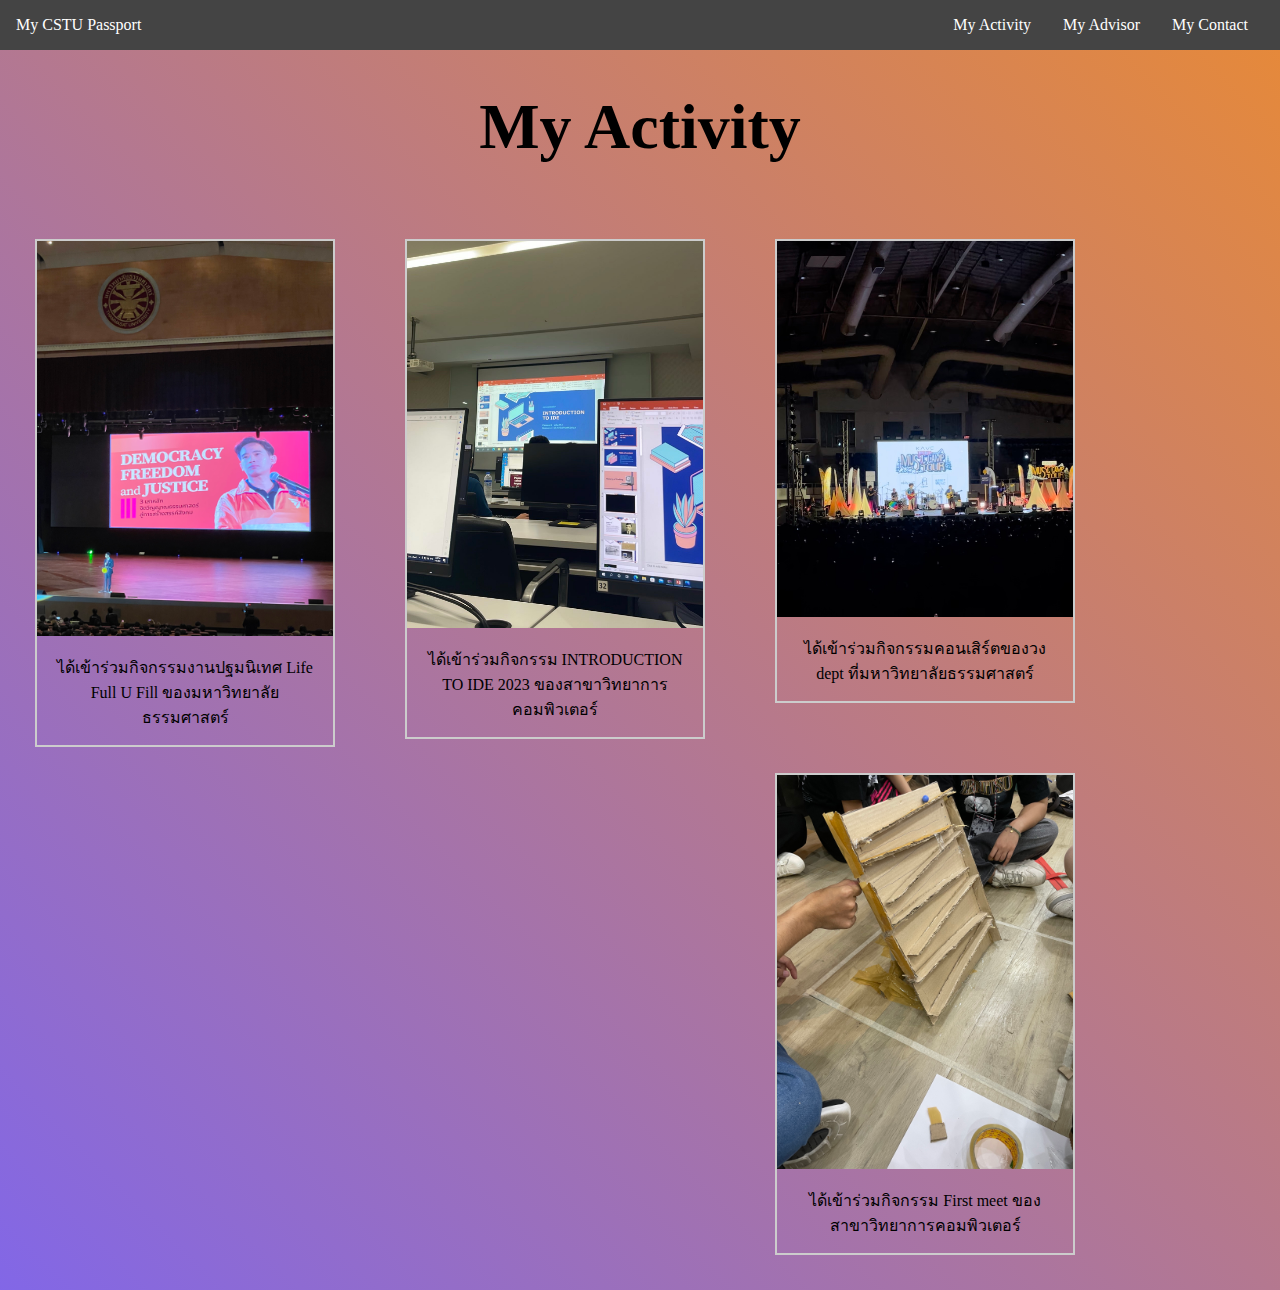
<file: html/MyActivity.html>
<!DOCTYPE html>
<html>
    <head>
        <title>My CSTU Passport</title>
        <link rel="stylesheet"  href="../css/MyActivitycss.css">
    </head>
    <nav>
        <div class="logo">
            <a link href="../index.html">My CSTU Passport</a>
        </div>
        <ul class="menu">
            <li><a link href="MyActivity.html">My Activity</a></li>
            <li><a link href="MyAdvisor.html">My Advisor</a></li>
            <li><a link href="../index.html">My Contact</a></li>
        </ul>
    </nav>
<body>
    <div>
        <strong><h1>My Activity</h1></strong>
    </div>
<div class="gallery">
        <a target="_blank" href="../html/i fiil u fall.html">
        <img src="../image/firstmeet1.jpg" alt="Cinque Terre" width="600" height="400">
        </a>
        <div class="desc">ได้เข้าร่วมกิจกรรมงานปฐมนิเทศ Life Full U Fill ของมหาวิทยาลัยธรรมศาสตร์</div>
      </div>
      
      <div class="gallery">
        <a target="_blank" href="../html/ide .html">
        <img src="../image/ide.jpg" alt="Forest" width="600" height="400">
        </a>
        <div class="desc">ได้เข้าร่วมกิจกรรม INTRODUCTION TO IDE 2023 ของสาขาวิทยาการคอมพิวเตอร์</div>
      </div>
      <div class="gallery">
        <a target="_blank" href="../html/dept .html">
         <img src="../image/dept.jpg" alt="Northern Lights" width="600" height="400">
        </a>
    <div class="desc">ได้เข้าร่วมกิจกรรมคอนเสิร์ตของวง dept ที่มหาวิทยาลัยธรรมศาสตร์</div>
    </div>
    <div class="gallery">
        <a target="_blank" href="../html/firstmeet.html">
          <img src="../image/cstu.jpg" alt="Mountains" width="600" height="400">
        </a>
        <div class="desc">ได้เข้าร่วมกิจกรรม First meet ของสาขาวิทยาการคอมพิวเตอร์</div>
    </div>
</body>
</html>
</file>
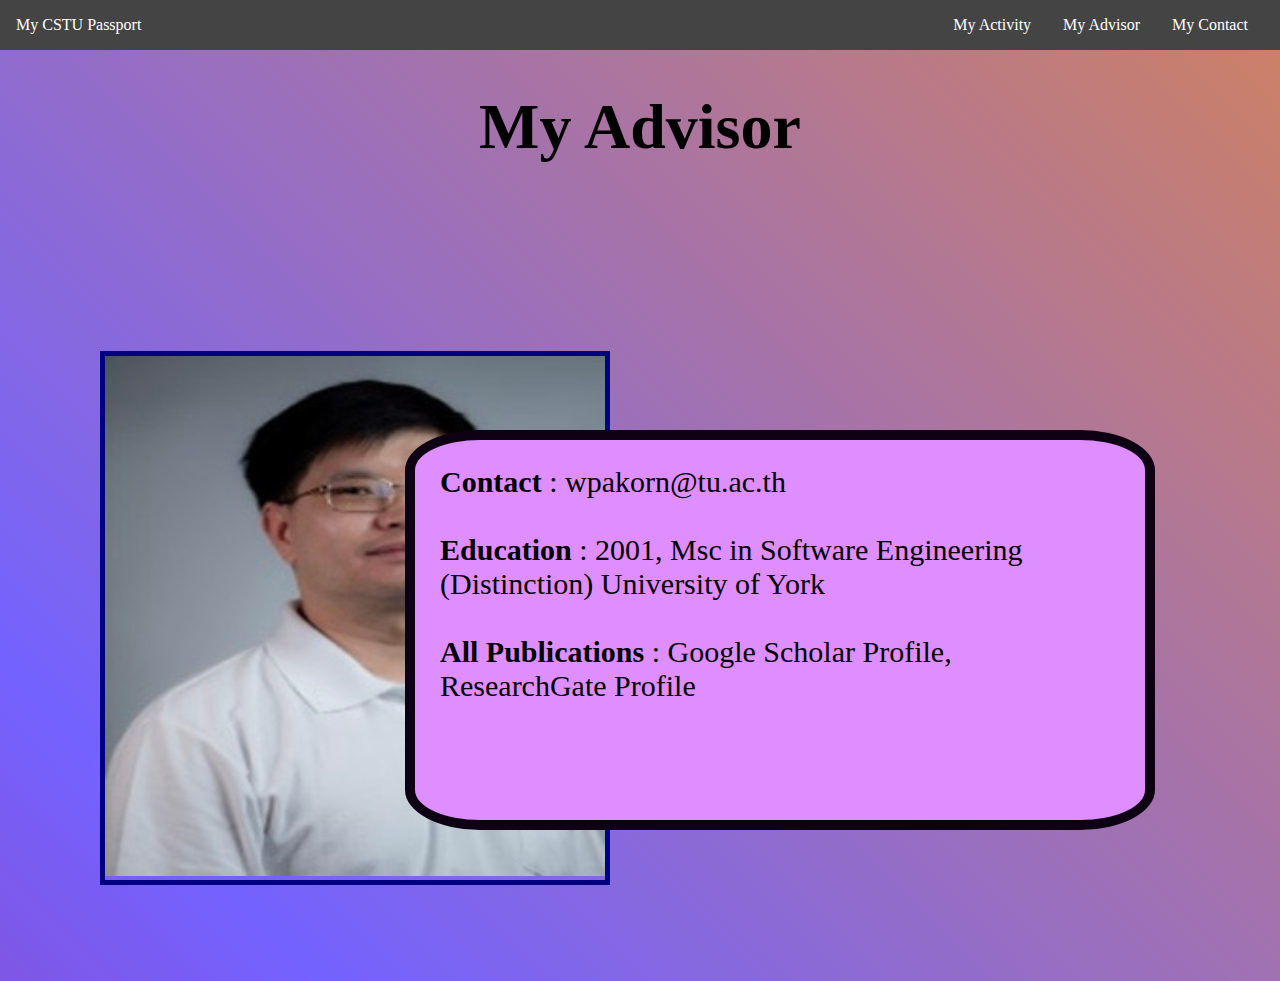
<file: html/MyAdvisor.html>
<!DOCTYPE html> 
<html>
    <head>
        <title>My CSTU Passport</title>
        <link rel="stylesheet"  href="../css/MyAdvisorcss.css">
    </head>
    <nav>
        <div class="logo">
            <a link href="../index.html">My CSTU Passport</a>
        </div>
        <ul class="menu">
            <li><a link href="MyActivity.html">My Activity</a></li>
            <li><a link href="MyAdvisor.html">My Advisor</a></li>
            <li><a link href="../index.html">My Contact</a></li>
        </ul>
    </nav>
<body>
    <div>
        <strong><h1>My Advisor</h1></strong>
    </div>
    <div class="profile">
        <div class="frame1">
        <img src="../image/advisor.jpg" width="500" height="520"> 
    </div> 
        </div>
    <div class="column1" >
<p> <strong>Contact</strong> : wpakorn@tu.ac.th
<br>
<br> <strong>Education</strong> : 2001, Msc in Software Engineering (Distinction) University of York
<br>
<br><strong> All Publications</strong> : Google Scholar Profile, ResearchGate Profile
<br>
    </div>
</file>
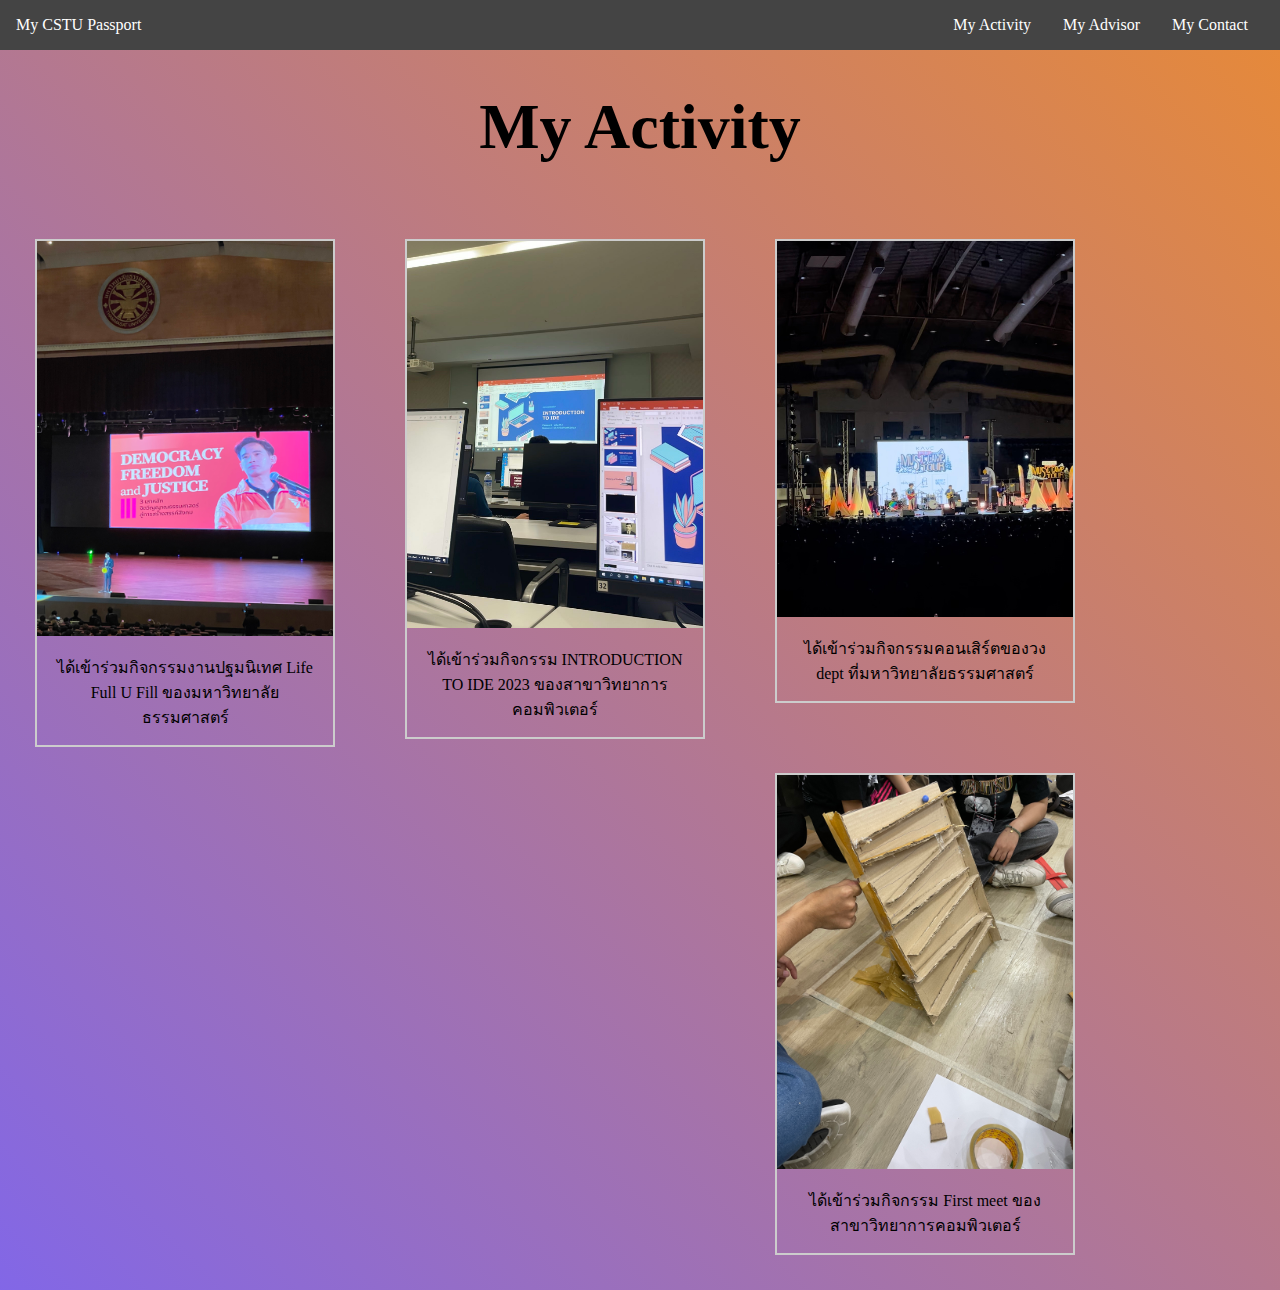
<file: mycstu/MyActivity.html>
<!DOCTYPE html>
<html>
    <head>
        <title>My CSTU Passport</title>
        <link rel="stylesheet"  href="../css/MyActivitycss.css">
    </head>
    <nav>
        <div class="logo">
            <a link href="../indexcss.html">My CSTU Passport</a>
        </div>
        <ul class="menu">
            <li><a link href="MyActivity.html">My Activity</a></li>
            <li><a link href="MyAdvisor.html">My Advisor</a></li>
            <li><a link href="../indexcss.html">My Contact</a></li>
        </ul>
    </nav>
<body>
    <div>
        <strong><h1>My Activity</h1></strong>
    </div>
<div class="gallery">
        <a target="_blank" href="../html/i fiil u fall.html">
        <img src="../image/firstmeet1.jpg" alt="Cinque Terre" width="600" height="400">
        </a>
        <div class="desc">ได้เข้าร่วมกิจกรรมงานปฐมนิเทศ Life Full U Fill ของมหาวิทยาลัยธรรมศาสตร์</div>
      </div>
      
      <div class="gallery">
        <a target="_blank" href="../html/ide .html">
        <img src="../image/ide.jpg" alt="Forest" width="600" height="400">
        </a>
        <div class="desc">ได้เข้าร่วมกิจกรรม INTRODUCTION TO IDE 2023 ของสาขาวิทยาการคอมพิวเตอร์</div>
      </div>
      <div class="gallery">
        <a target="_blank" href="../html/dept .html">
         <img src="../image/dept.jpg" alt="Northern Lights" width="600" height="400">
        </a>
    <div class="desc">ได้เข้าร่วมกิจกรรมคอนเสิร์ตของวง dept ที่มหาวิทยาลัยธรรมศาสตร์</div>
    </div>
    <div class="gallery">
        <a target="_blank" href="../html/firstmeet.html"></a>
          <img src="../image/cstu.jpg" alt="Mountains" width="600" height="400">
        </a>
        <div class="desc">ได้เข้าร่วมกิจกรรม First meet ของสาขาวิทยาการคอมพิวเตอร์</div>
    </div>
</body>
</html>
</file>
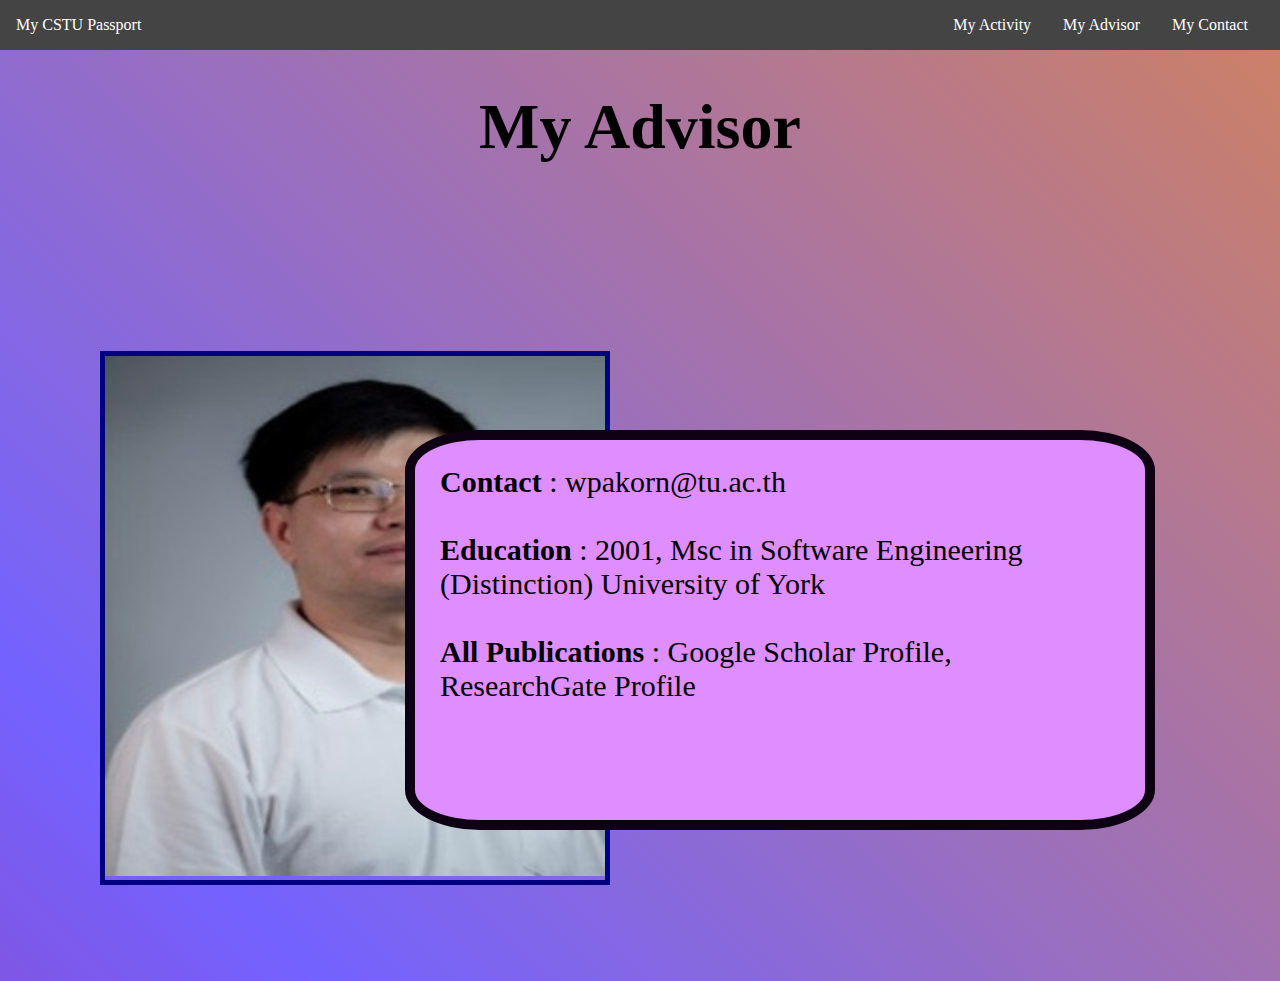
<file: mycstu/MyAdvisor.html>
<!DOCTYPE html> 
<html>
    <head>
        <title>My CSTU Passport</title>
        <link rel="stylesheet"  href="../css/MyAdvisorcss.css">
    </head>
    <nav>
        <div class="logo">
            <a link href="../indexcss.html">My CSTU Passport</a>
        </div>
        <ul class="menu">
            <li><a link href="MyActivity.html">My Activity</a></li>
            <li><a link href="MyAdvisor.html">My Advisor</a></li>
            <li><a link href="../indexcss.html">My Contact</a></li>
        </ul>
    </nav>
<body>
    <div>
        <strong><h1>My Advisor</h1></strong>
    </div>
    <div class="profile">
        <div class="frame1">
        <img src="../image/advisor.jpg" width="500" height="520"> 
    </div> 
        </div>
    <div class="column1" >
<p> <strong>Contact</strong> : wpakorn@tu.ac.th
<br>
<br> <strong>Education</strong> : 2001, Msc in Software Engineering (Distinction) University of York
<br>
<br><strong> All Publications</strong> : Google Scholar Profile, ResearchGate Profile
<br>
    </div>
</file>
<file: css/MyActivitycss.css>
*{
    margin: 0;
    padding: 0;
    box-sizing: border-box;
}
body{
    height: 100vh;
    width: 100%;
    background: linear-gradient(45deg,#d2001a,#7462ff,#f48e21,#23d5ab);
    background-size: 380% 380%;
    margin: 0;
    padding: 0;
}
h1{ 
    margin: 20px;
    padding: 20px;
    color: #000000;
    font-size: 400%; 
    text-align: center;
}
nav {
    padding: 1rem;
    background-color: #444444;
    display: flex;
    justify-content: space-between;
    margin-bottom: 20px;
}
.logo a{
    font-size: 1rem;
    color: #fff;
    text-decoration: none;
}
.menu{
    display:flex;
    list-style: none;
    align-items: center;
}
.menu li{
    margin: 0 1rem;
}
.menu li a{
    color:#fff;
    text-decoration: none;
}
div.gallery {
    margin: 35px;
    border: 2px solid #ccc;
    float: left;
    width: 300px;
    text-align: center;
  }
  
  div.gallery:hover {
    border: 1px solid #777;
  }
  
  div.gallery img {
    width: 100%;
    height: auto;
  }
  div.desc {
    padding: 15px;
    text-align: center;
  }
</file>
<file: css/MyAdvisorcss.css>
*{
    margin: 0;
    padding: 0;
    box-sizing: border-box;
}
body{
    height: 100vh;
    width: 100%;
    background: linear-gradient(45deg,#d2001a,#7462ff,#f48e21,#23d5ab);
    background-size: 380% 380%;
    margin: 0;
    padding: 0;
}
h1{ 
    margin: 20px;
    padding: 20px;
    color: #000000;
    font-size: 400%; 
    text-align: center;
}
nav {
    padding: 1rem;
    background-color: #444444;
    display: flex;
    justify-content: space-between;
    margin-bottom: 20px;
}
.logo a{
    font-size: 1rem;
    color: #fff;
    text-decoration: none;
}
.menu{
    display:flex;
    list-style: none;
    align-items: center;
}
.menu li{
    margin: 0 1rem;
}
.menu li a{
    color:#fff;
    text-decoration: none;
}
.profile{
    position: absolute;
    height: 70%;
    top: 39%;
    bottom: 0;
    left: 100px;
    border-radius: 10%;
}
.column1{
    font-size: 30px; 
    color: #000000;
    text-align: left;
    position: absolute;
    height: 70%;
    top: 45%;
    bottom: 0;
    right: 100px;
    border-radius: 10%;
    background-color: rgb(223, 142, 255);
    width: 750px;
    height: 400px;
    padding: 25px;
    margin: 25px;
    border: 10px solid rgb(15, 1, 20)

    
}
div.frame1 {
    border: 5px solid navy
  }
</file>
